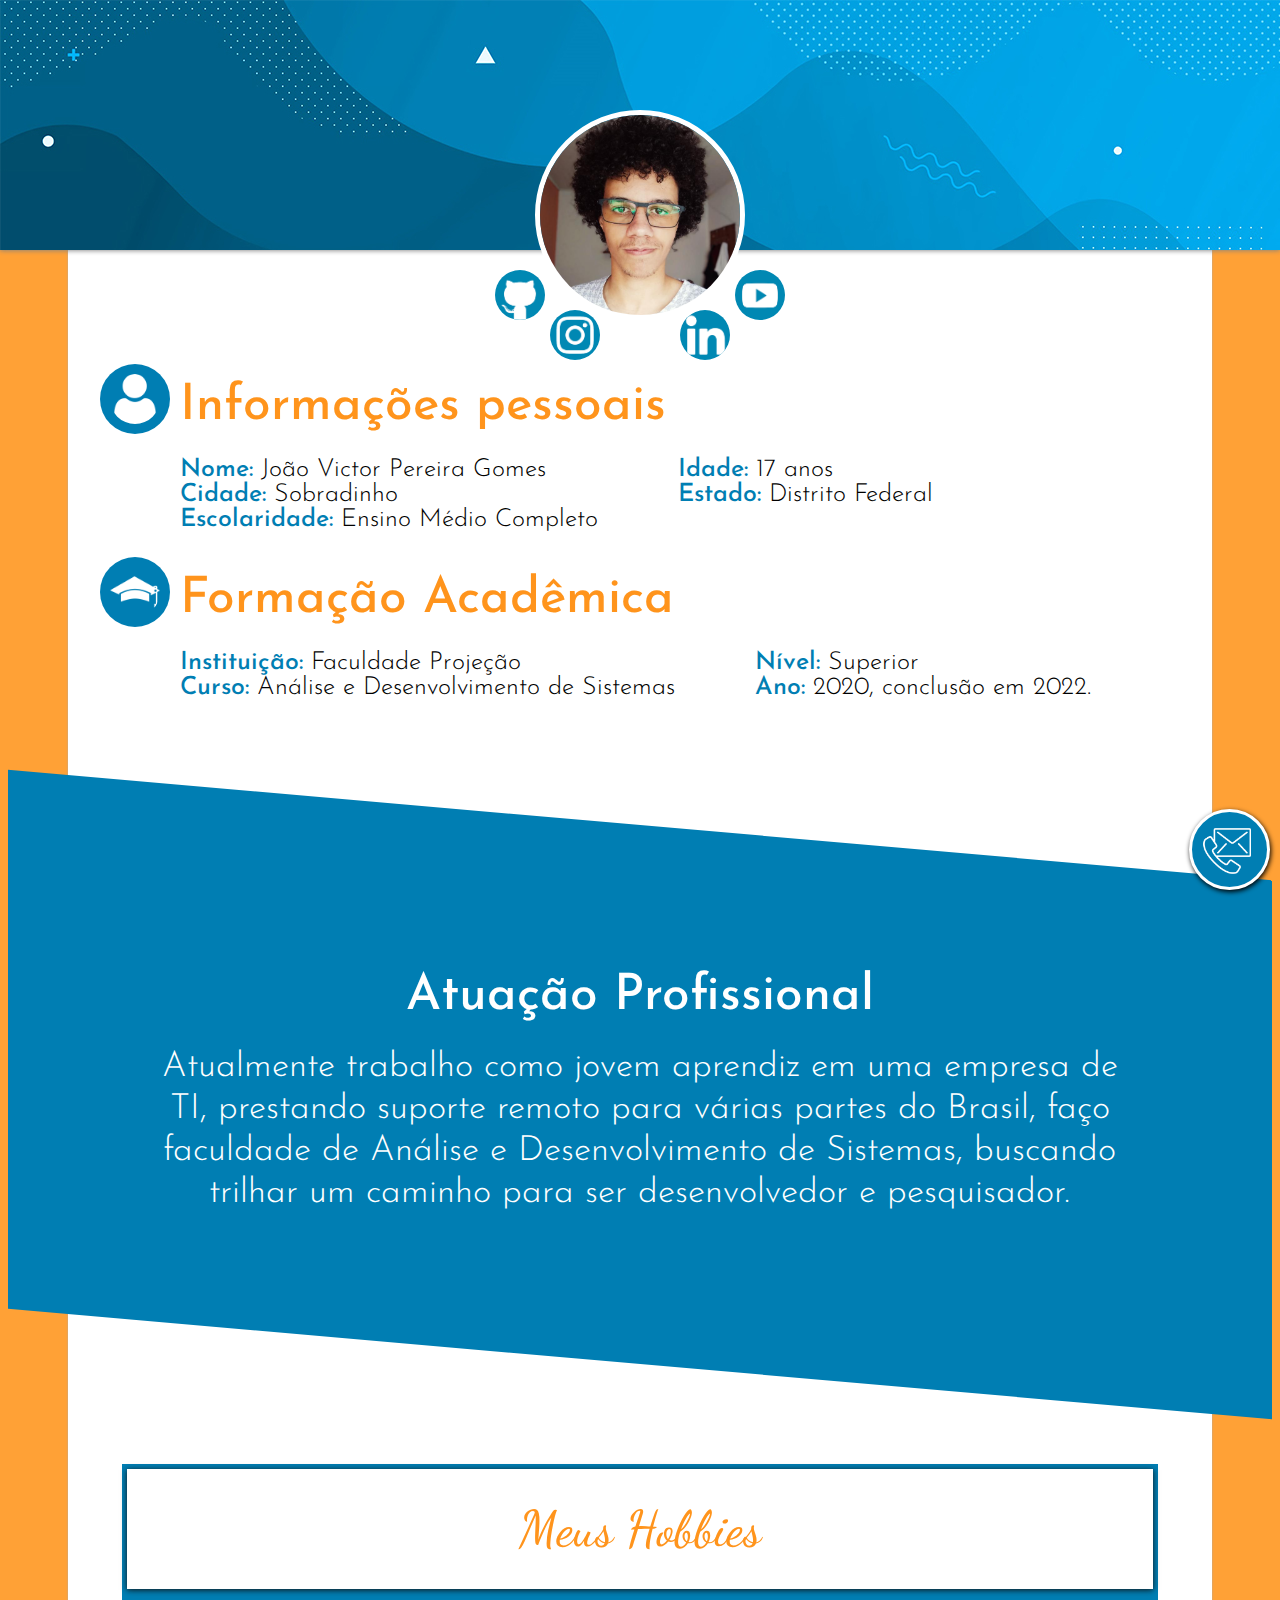
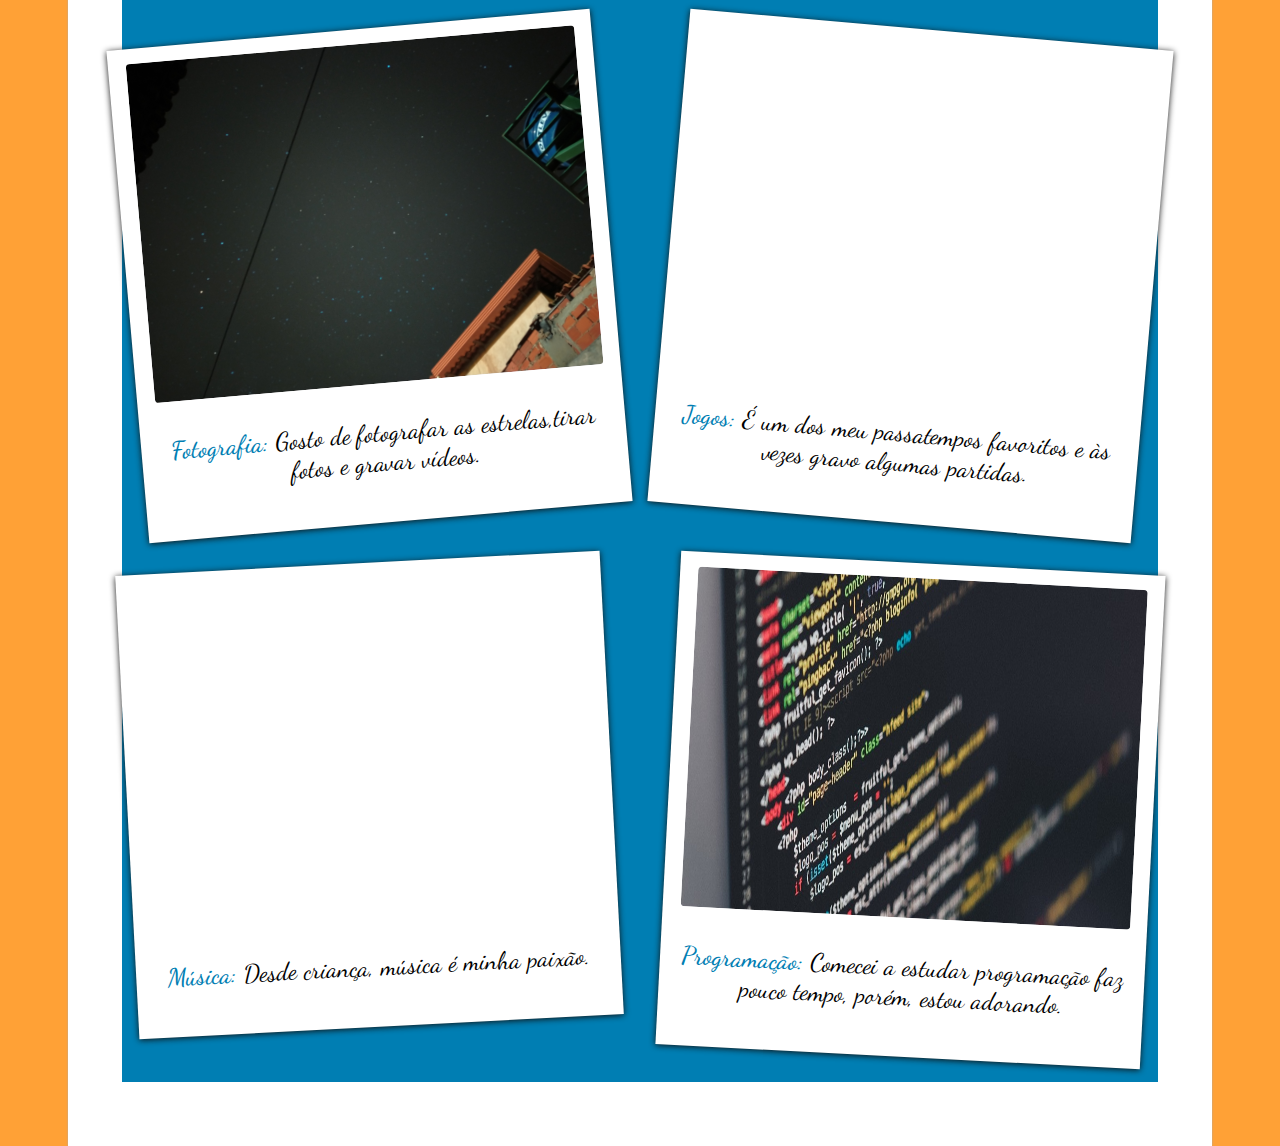
<file: index.html>
<!DOCTYPE html>
<html>
    <head>
        <title>Página Pessoal</title>
        <meta charset="utf-8">
        <link rel="stylesheet" type="text/css" href="css/estilo-index.css">
    </head>
    <body>
        <!-- BANNER E PERFIL -->
        <header align="center">
            <a target="_blank" title="GitHub" href="https://github.com/JuaumMitty"><img width="50px" height="50px" class="header" id="git" src="img/redes-sociais/github.png"></a>
            <a target="_blank" title="Instagram" href="https://www.instagram.com/juaummitty/"><img width="50px" height="50px" class="header" id="inst" src="img/redes-sociais/instagram.png"></a>
            <img width="200px" height="200px" class="perfil" src="img/eu.png" alt="Foto 3x4" title="Foto 3x4"></div>
            <a target="_blank" title="Linkedin" href="https://www.linkedin.com/in/jo%C3%A3o-victor-5203631a8/"><img width="50px" height="50px" class="header" id="linke" src="img/redes-sociais/linkedin.png"></a>
            <a target="_blank" title="Youtube" href="https://www.youtube.com/channel/UCwR7RrLpKL2d1l5M-PMOHUg"><img width="50px" height="50px" class="header" id="yout" src="img/redes-sociais/youtube.png"></a>
        </header>
        <!-- INFORMAÇÕES PESSOAIS E ACADEMICA -->
        <div class=info>
        <h1 class="info"><img width="50px" height="50px" class="info" src="img/icones/social.png">Informações pessoais</h1>
            <ul class="info">
                <li><b class="info">Nome:</b> João Victor Pereira Gomes</li>
                <li><b class="info">Cidade:</b> Sobradinho</li>
                <li><b class="info">Escolaridade:</b> Ensino Médio Completo</li>
            </ul>
            <ul class="info">
                <li><b class="info">Idade:</b> 17 anos</li>
                <li><b class="info">Estado:</b> Distrito Federal</li>
            </ul>
        <h1 class="info"><img  width="50px" height="50px" class="info" src="img/icones/chapeu-de-formatura.png">Formação Acadêmica</h1>
        <ul class="info">
            <li><b class="info">Instituição:</b> Faculdade Projeção</li>
            <li><b class="info">Curso:</b> Análise e Desenvolvimento de Sistemas</li>
        </ul>
        <ul class="info">
            <li><b class="info">Nível:</b> Superior</li>
            <li><b class="info">Ano:</b> 2020, conclusão em 2022.</li>
        </ul>
        </div>
        <!-- ATUAÇAO PROFISSIONAL -->
        <div class="atuacao">
            <h1 class="atuacao">Atuação Profissional</h1>
            <p class="atuacao">Atualmente trabalho como jovem aprendiz em uma empresa de TI, 
            prestando suporte remoto para várias partes do Brasil, faço faculdade de Análise e Desenvolvimento de Sistemas, buscando trilhar um caminho para ser desenvolvedor e pesquisador.</p>
        </div>
        <!-- HOBBIES -->
        <div class="hobbie">
            <h1 class="hobbie">Meus Hobbies</h1>
            <div id="hob1" class="polaroid" align="center">
                <img width="450px" height="340px" class="midia" src="img/estrelas.jpg"> 
                <p class="polaroid"><b class="polaroid">Fotografia:</b> Gosto de fotografar as estrelas,tirar fotos e gravar vídeos.</p>
            </div>
            <div id="hob2" class="polaroid" align="center">
                <iframe width="450px" height="340px" class="midia" src="https://www.youtube.com/embed/vvQEMJIIEcs" frameborder="0" allow="accelerometer; autoplay; encrypted-media; gyroscope; picture-in-picture" allowfullscreen></iframe> 
                <p class="polaroid"><b class="polaroid">Jogos:</b> É um dos meu passatempos favoritos e às vezes gravo algumas partidas.</p>
            </div>
            <div id="hob3" class="polaroid" align="center">
                <iframe width="450px" height="340px" class="midia" src="https://www.youtube.com/embed/OWJXAPB1fGk" frameborder="0" allow="accelerometer; autoplay; encrypted-media; gyroscope; picture-in-picture" allowfullscreen></iframe>
                <p class="polaroid"><b class="polaroid">Música:</b> Desde criança, música é minha paixão.</p>
            </div>
            <div id="hob4" class="polaroid" align="center">
                <img width="450px" height="340px" class="midia" src="img/programar.jpg"> 
                <p class="polaroid"><b class="polaroid">Programação:</b> Comecei a estudar programação faz pouco tempo, porém, estou adorando.</p>
            </div>
            <div class="clear"></div>
        </div>
        <div class="clear"></div>
         <!-- FORMULARIO PARA CONTATO ICONE COM LINK -->
        <a title="Entre em contato comigo" href="formulario-contato.html"><img id="contatos" src="img/icones/contato.png"></a>
    </body>
</html>
</file>
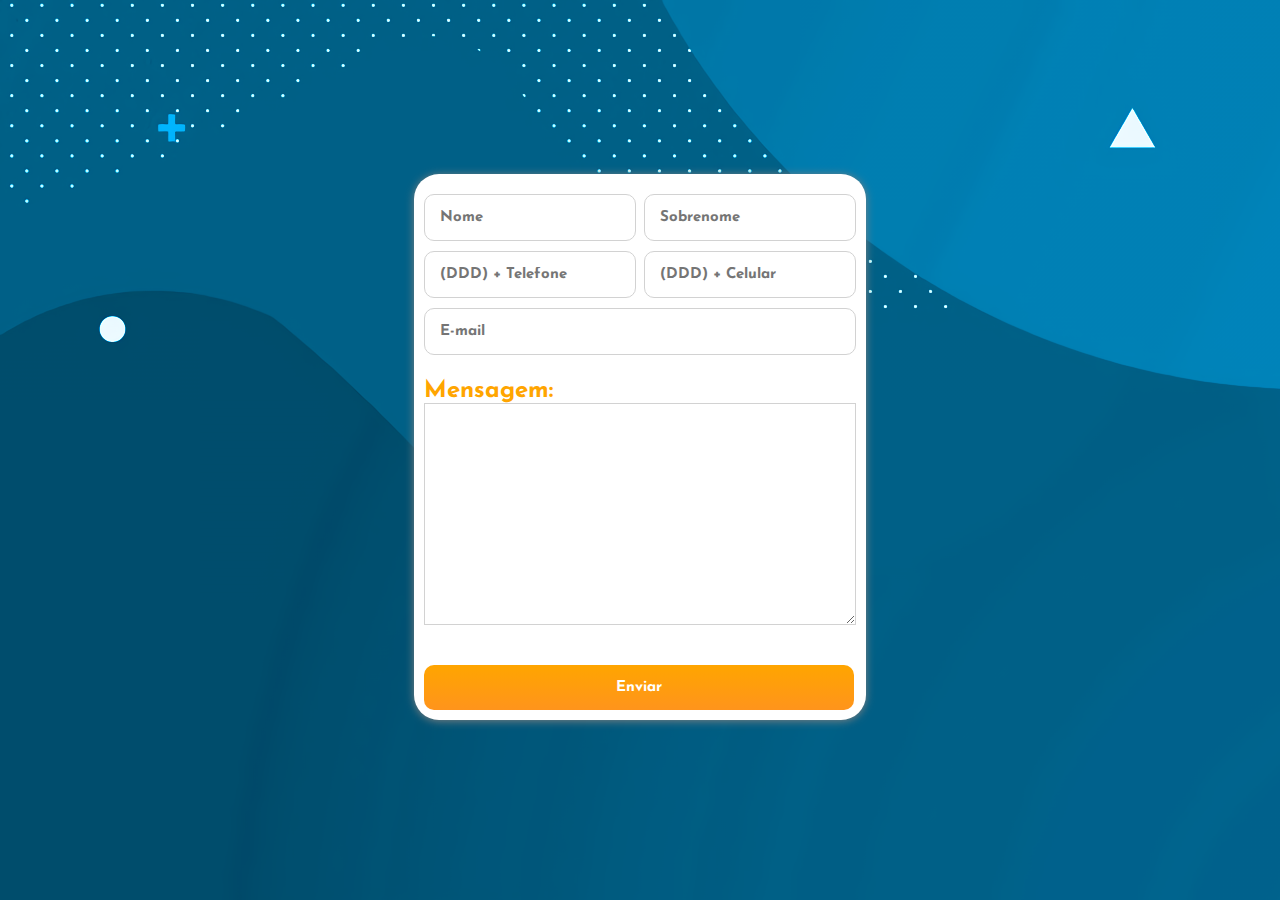
<file: formulario-contato.html>
<!DOCTYPE html>
<html>
    <head>
        <title>Formulário</title>
        <meta charset="UTF-8">
        <link rel="stylesheet" type="text/css" href="css/estilo-form.css">
    </head>
    <body>
        <div>
            <form action="index.html">
                <input type="text" placeholder="Nome">
                <input type="text" placeholder="Sobrenome"><br>
                <input type="text" placeholder="(DDD) + Telefone">
                <input type="text" placeholder="(DDD) + Celular"><br>
                <input class="email" type="text" placeholder="E-mail"><br><br>
                <label>Mensagem: </label><br>
                <textarea id="mensagem"></textarea> <br><br>
                <input class="botao" type="submit" value="Enviar">
            </form>
        </div>
    </body>
</html>
</file>
<file: css/estilo-index.css>
/* FONTES */

@import url('https://fonts.googleapis.com/css2?family=Dancing+Script&family=Josefin+Sans:wght@100;300;400;700&display=swap');

/* CORPO */ 

html {
    background-color: #FFA136;
}
body {
    background: #FFF;
    margin: 250px auto 0 auto;
    max-width: 1080px;
    padding: 4em 2em 4em;
    font-family: 'Josefin Sans', sans-serif;
    box-shadow: 0 0 2px #aaa;
}

/* BANNER E PERFIL */

header {
    height: 250px;
    position: absolute;
    background-image: url(../img/planodefundo2.jpg);
    background-repeat: no-repeat;
    right: 0;top: 0; left:0;
    box-shadow: 0 0.5px 5px gray;

}

img.perfil {
    position: relative;
    top: 110px; 
    border: 5px solid;
    border-radius: 100%;
    border-color: white;
}

img.header {
    background-color: #0088B3;
    border-radius: 50%;
}


/* POSICIONAMENTO DAS REDES SOCIAIS */

#git{
    position: relative;
    top: 110px;
    left: 70px;
    border-radius: 100%;
}

#git:hover{
opacity: 0.3;    
}

#inst{
    position: relative;
    top: 150px;
    left: 70px;
    border-radius: 100%;
}
#inst:hover{
    opacity: 0.3;        
}

#linke{
    position: relative;
    top: 150px;
    right: 70px;
    border-radius: 100%;
}

#linke:hover{
    opacity: 0.3;    
}

#yout{
    position: relative;
    top: 110px;
    right: 70px;
    border-radius: 100%;
}

#yout:hover{
    opacity: 0.3;
}

/* INFORMAÇÕES */

div.info {
    margin-bottom: 200px;
}

h1.info {
    color: #FF941C;
    margin: 50px auto 0 auto;
    font-size: 50px;
    font-weight: 500;
    clear: both;
}

ul.info{
    float: left;
    list-style-type: none;
    font-size: 25px;
    font-weight: 300;
    margin-left: 40px;
}

b.info {
    font-weight: 500;
    color: #007EB3;
}

img.info {
    margin: 0 10px -15px 0;
    background-color: #007EB3;
    padding: 10px;
    border-radius: 50%;
}

/* ATUAÇÃO PROFISSIONAL */

div.atuacao {
    clear: both;
    background-color: #007EB3;
    margin: 0 -8.5% 0 -8.5%;
    padding: 6em 6em 4em 6em;
    transform: skewY(5deg);
}

h1.atuacao {
    transform: skewY(-5deg);
    padding-top: 50px;
    font-size: 50px;
    font-weight: 500;
    text-align: center;
    color: white;
    margin: 0px 0 -10px 0;
}

p.atuacao{ 
    transform: skewY(-5deg);
    font-weight: 300;
    line-height: 1.2em;
    color: white;
    font-size: 35px;
    text-align: center;
    padding: 0 1.5em 0 1.5em;
    padding-bottom: 50px;

}

/* HOBBIES */

div.hobbie {
    background-color: #007EB3;
    width: 95%;
    margin: 100px auto 0 auto;
    padding: 5px;
    text-align: center;
}

h1.hobbie {
    background-color: white;
    color: #FF941C;
    font-family: 'Dancing Script';
    font-size: 50px;
    font-weight: 500;
    padding: 30px;
    margin: 0 0 20px 0;
    text-align: center;
    box-shadow: 0px 1px 6px #111111;
}

/* FOTOS POLAROID */

div.polaroid {
    background-color: white;
    padding: 15px 0;
    margin: 20px 0 20px 0;
    width: 485px;
    box-shadow: 0px 1px 6px #111111;
}

div.polaroid:hover {
    box-shadow: 1px 4px 10px #111111;

}

b.polaroid {
    font-weight: 500;
    color: #007EB3;
}

p.polaroid {
    font-family: 'Dancing Script';
    font-size: 25px;
    font-weight: 300;
    padding: 5px 20px;
}

/* POSICIONAMENTO E ROTAÇÃO POLAROID */

#hob1 {
    transform: rotate(-5deg);
    float: left;
}

#hob2 {
    transform: rotate(5deg);
    float: right;
}

#hob3 {
    transform: rotate(-3deg);
    float: left;
}

#hob4 {
    transform: rotate(3deg);
    float: right;
}

.clear {
    clear: both;
}

.midia{
    border-radius: 4px;
}

/* FORMULARIO CONTATO LINK */ 

#contatos{
    background-color: #007EB3;
    position: fixed;
    bottom: 10px;
    right: 10px;
    width: 75px;
    height: 75px;
    border: solid 3px;
    border-radius:50%;
    border-color: white;
    box-shadow: 1px 2px 5px black;

}

#contatos:hover{
    width: 90px;
    height: 90px;
    opacity: 0.9;
}
</file>
<file: css/estilo-form.css>
/* FONTES */

@import url('https://fonts.googleapis.com/css2?family=Dancing+Script&family=Josefin+Sans:wght@100;300;400;700&display=swap');

/* CORPO */

body {
    font-family: 'Josefin Sans';
    margin: 0;
    background-image: url(../img/planodefundo.jpg);
    height: 900px;
}

div {
    position: absolute;
    top: 50%;
    left: 50%;
    margin: -276.5px 0 0 -226.4px;
}

form {
    background-color: white;
    padding: 10px;
    box-shadow: 0 1px 8px gray;
    border: none;
    border-radius: 25px;
    font-size: 24px;
    font-family:  'Josefin Sans';
    font-weight: bold;
    color: orange;
}

input {
    background-color: white;
    border: #d2d2d2 solid 1px;
    border-radius: 10px;
    padding: 15px;
    width: 180px;
    font-family: 'Josefin Sans';
    font-weight: bold;
    font-size: 15px;
    margin: 10px 0 0 0;  
}

input.email {
    font-family: 'Josefin Sans';
    width: 400px;
}

input.botao {
    word-wrap: normal;
    width: 430px;
    color: white;
    background-image: linear-gradient(orange, #FF941C);
    border: none;
    font-family: 'Josefin Sans';
    cursor: pointer;
}

input.botao:hover {
    opacity: 0.7;
}

input, textarea {
    outline: none;
}

label {
    font-weight: bold;
    font-family: 'Josefin Sans';
}

#mensagem {
    padding: 10px;
    border: #d2d2d2 solid 1px;
    text-align: left;
    font-size: 15px;
    font-weight: normal;
    min-width: 410px;
    max-width: 410px;
    min-height: 200px;
    max-height: 200px;
}
</file>
